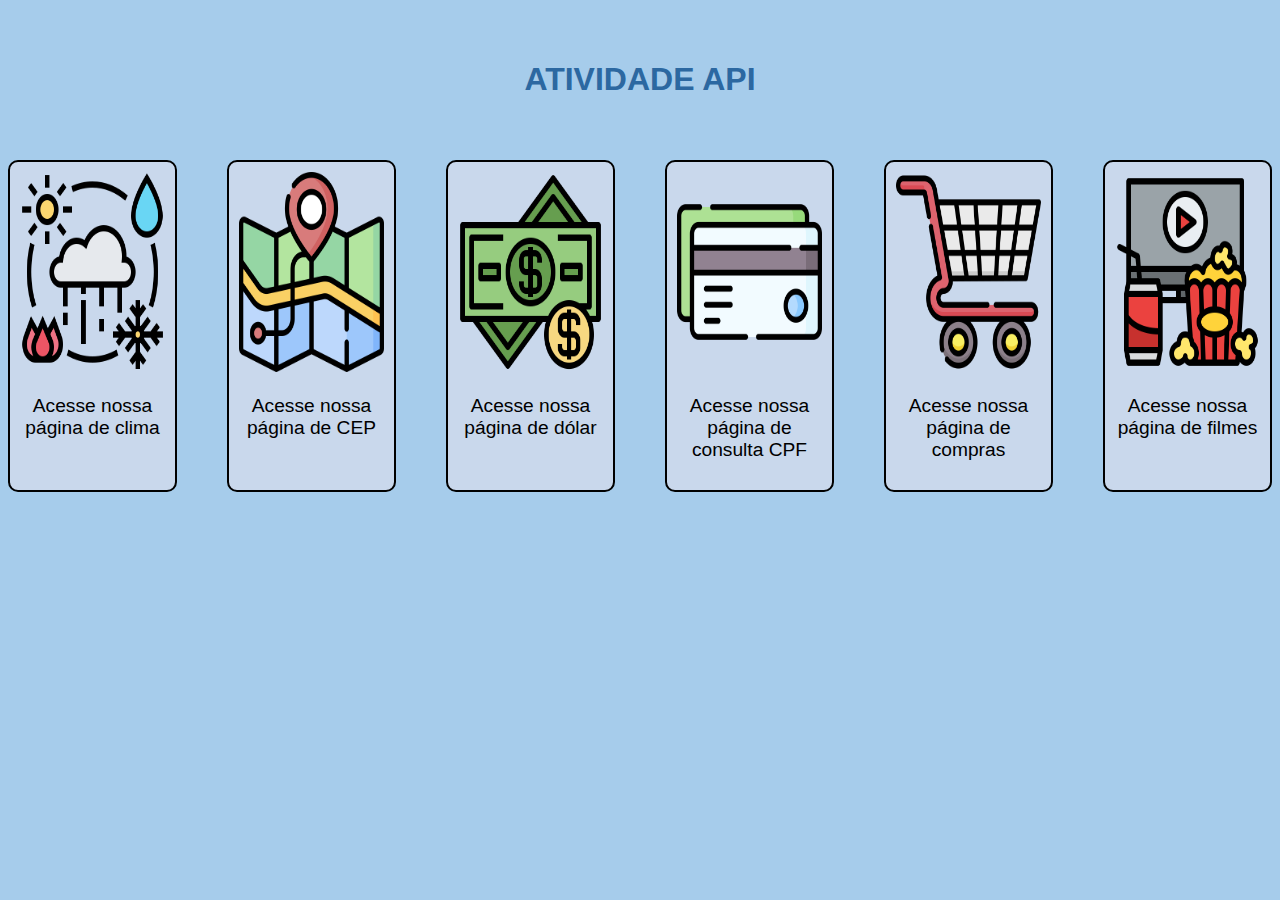
<file: index.html>
<!DOCTYPE html>
<html lang="en">
<head>
    <meta charset="UTF-8">
    <meta http-equiv="X-UA-Compatible" content="IE=edge">
    <meta name="viewport" content="width=device-width, initial-scale=1.0">
    <title>ATIVIDADE API💻🖱</title>
    <link rel="stylesheet" href="style.css">
</head>
<body>
    <h1>ATIVIDADE API</h1>
    <div class="container">
        <div class="item">
            <a href="tempo.html">
                <img src="img/clima.png" alt="Clima">
                <p>Acesse nossa página de clima</p>
            </a>
        </div>
        <div class="item">
            <a href="CEP.html">
                <img src="img/mapa.png" alt="Mapa">
                <p>Acesse nossa página de CEP</p>
            </a>
        </div>
        <div class="item">
            <a href="dolar.html">
                <img src="img/dolar.png" alt="Dólar">
                <p>Acesse nossa página de dólar</p>
            </a>
        </div>
        <div class="item">
            <a href="cpf.HTML">
                <img src="img/cpf.png" alt="CPF">
                <p>Acesse nossa página de consulta CPF</p>
            </a>
        </div>
        <div class="item">
            <a href="E-commerce.html">
                <img src="img/carrinho.png" alt="CPF">
                <p>Acesse nossa página de compras</p>
            </a>
        </div>
        <div class="item">
            <a href="filme.html">
                <img src="img/filmes.png" alt="CPF">
                <p>Acesse nossa página de filmes</p>
            </a>
        </div>
    </div>
    
</body>
</html>
</file>
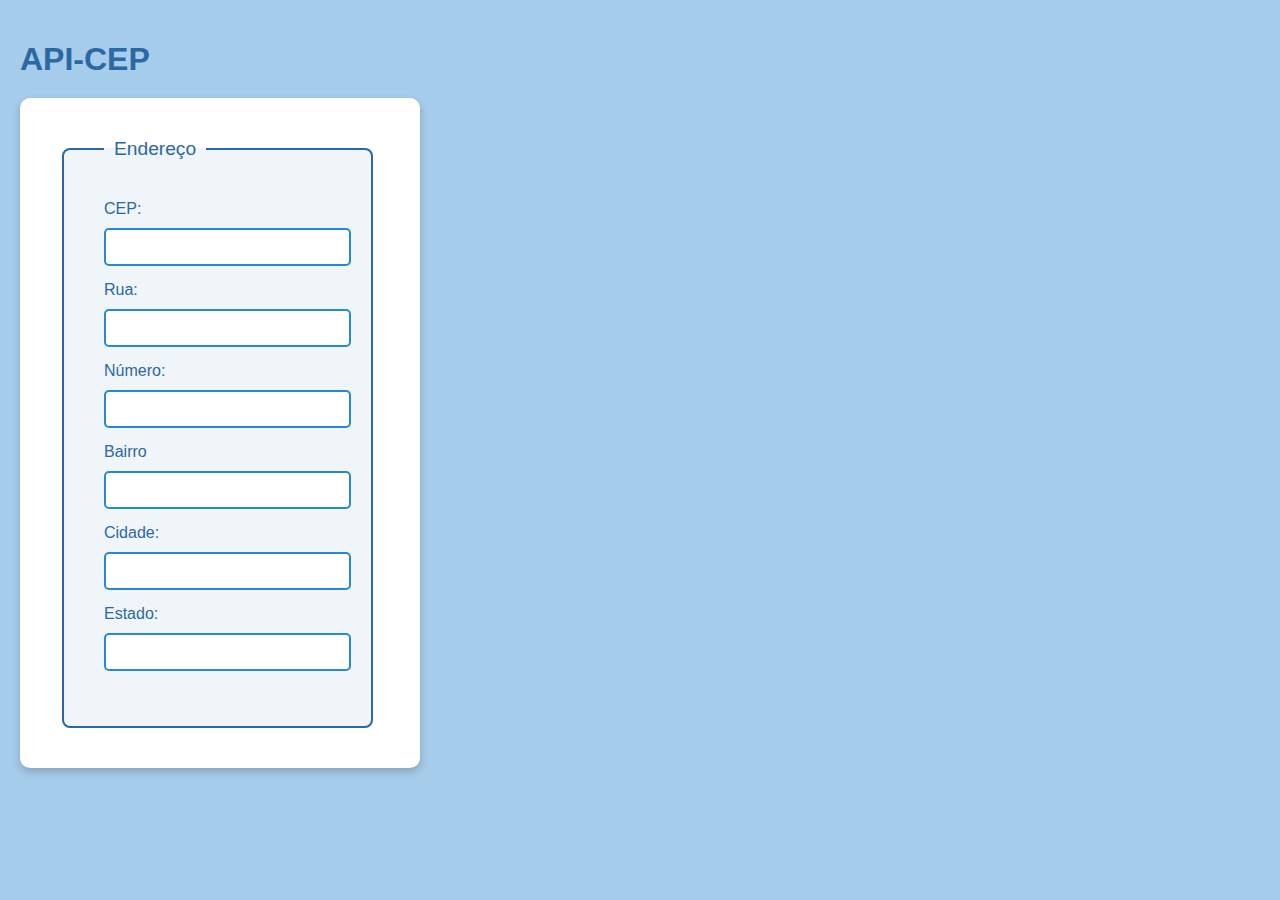
<file: CEP.html>
<!DOCTYPE html>
<html lang="pt-br">
<head>
    <meta charset="UTF-8">
    <meta http-equiv="X-UA-Compatible" content="IE=edge">
    <meta name="viewport" content="width=device-width, initial-scale=1.0">
    <link rel="stylesheet" href="cep.css">
    <title>API-CEP</title>
</head>
<body>
    <h1>API-CEP</h1>
    <div class="caixa">
        <fieldset>
            <legend>Endereço</legend>
            <label for="cep">CEP:</label>
            <input type="text" id="cep" autocomplete="off">
            <br>
            <label for="rua">Rua:</label>
            <input type="text" id="rua" readonly>
            <br>
            <label for="numero">Número:</label>
            <input type="text" id="numero">
            <br>
            <label for="bairro">Bairro</label>
            <input type="text" id="bairro" readonly>
            <br>
            <label for="cidade">Cidade:</label>
            <input type="text" id="cidade" readonly>
            <br>
            <label for="estado">Estado:</label>
            <input type="text" id="estado" readonly>
        <br>
    </div>
</body>




<script>
    //preencher os inputs com arrow functions
    const preencherFormulario = (endereco) => {
    document.getElementById("rua").value = endereco.logradouro;
    document.getElementById("bairro").value = endereco.bairro;
    document.getElementById("cidade").value = endereco.localidade;
    document.getElementById("estado").value = endereco.uf;
}
//autopreenchimento
const cepValido = (cep) => {
    if (cep.length == 8) {
        return true;
    } else {
        return false;
    }
}
//buscar API
//Com async e await podemos trabalhar com código assíncrono em um estilo mais parecido com o bom e velho código síncrono.
const pesquisarCep = async () => {
    const cep = document.getElementById("cep").value;
    const url = `http://viacep.com.br/ws/${cep}/json/`;
    if (cepValido(cep)) {
        const dados = await fetch(url);
        const endereco = await dados.json();
            preencherFormulario(endereco);
        }
}
document.getElementById("cep").addEventListener("focusout", pesquisarCep);
</script>
</html>
</file>
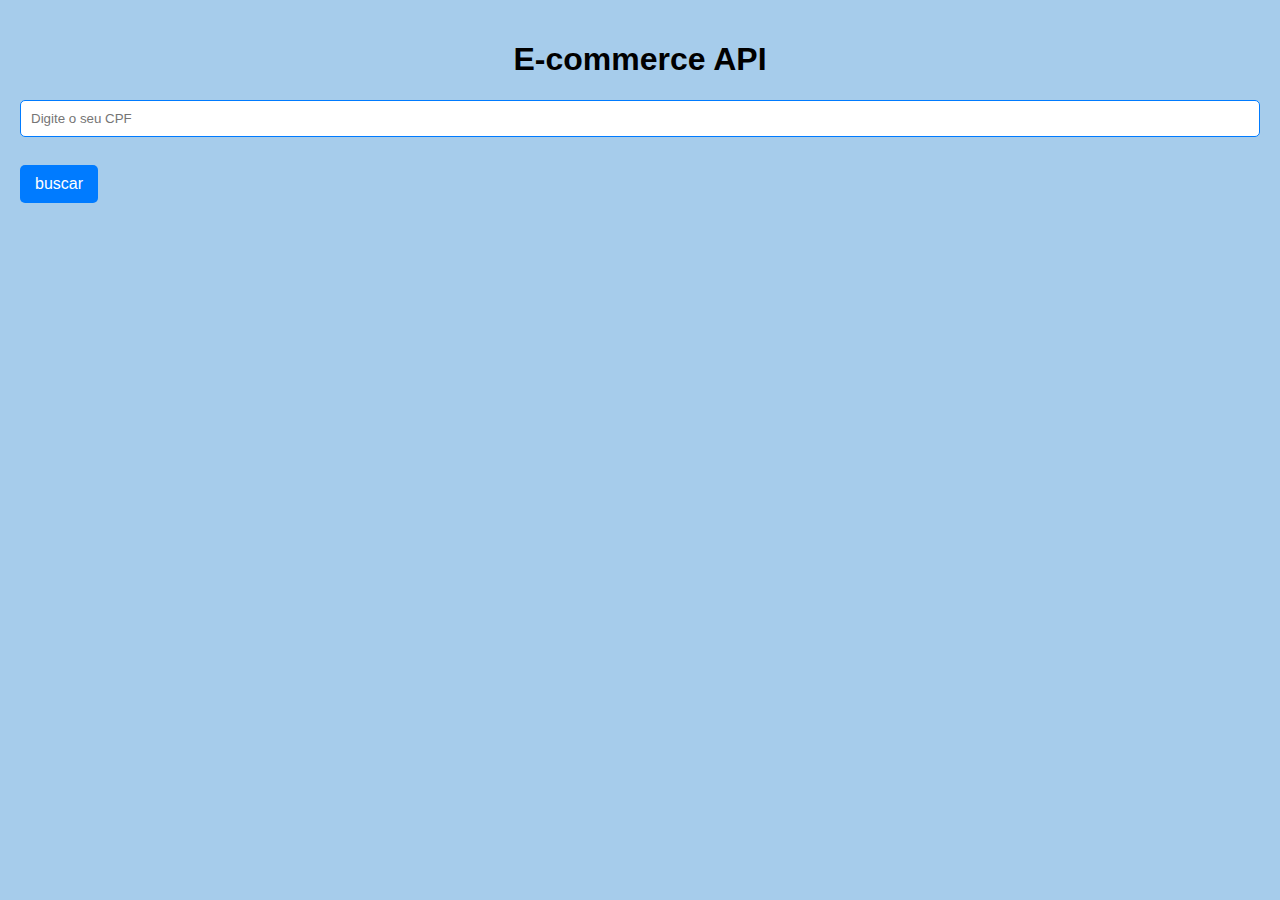
<file: cpf.HTML>
<!DOCTYPE html>
<html lang="en">
<head>
    <meta charset="UTF-8">
    <meta name="viewport" content="width=device-width, initial-scale=1.0">
    <title>Document</title>
    <link rel="stylesheet" href="cpf.css">
</head>
<body>

    <h1>E-commerce API</h1>
    <div id="imagem"></div>
    <div id="nome"></div>
    <div id="sobrenome"></div>
    <div id="cidade"></div>
    <div id="pais"></div>
    <div id="idade"></div>

    <input type="number" id="valor" placeholder="Digite o seu CPF">
    <div id="erro"></div>
    <br>
    <button onclick="buscar()">buscar</button>

    <script src="cpf.js"></script>
</body>
</html>
</file>
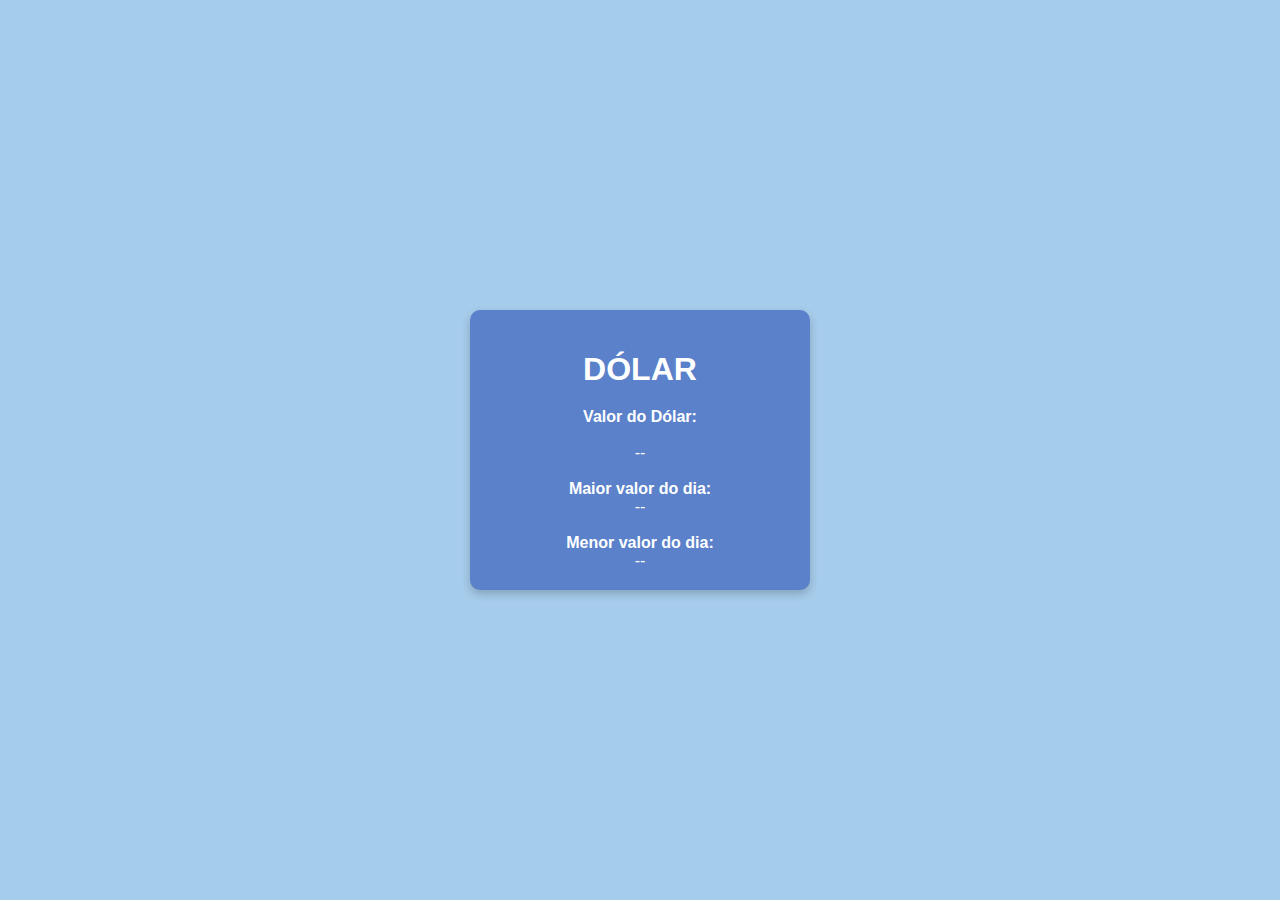
<file: dolar.html>
<!DOCTYPE html>
<html lang="en">

<head>
    <meta charset="UTF-8">
    <meta name="viewport" content="width=device-width, initial-scale=1.0">
    <meta http-equiv="refresh" content="10">
    <title>Cotação do Dólar</title>
    <link rel="stylesheet" href="dolar.css">

</head>

<body>
<div class="caixa">
    <h1>DÓLAR</h1>
    <label for="valorDolar">Valor do Dólar:</label>
    <br>
    <p id="valorDolar">--</p>
    <br>
    <label for="maiorValor">Maior valor do dia:</label>
    <p id="maiorValor">--</p>
    <br>
    <label for="menorValor">Menor valor do dia:</label>
    <p id="menorValor">--</p>
</div>
    <script src="dolar.js"></script>
</body>

</html>
</file>
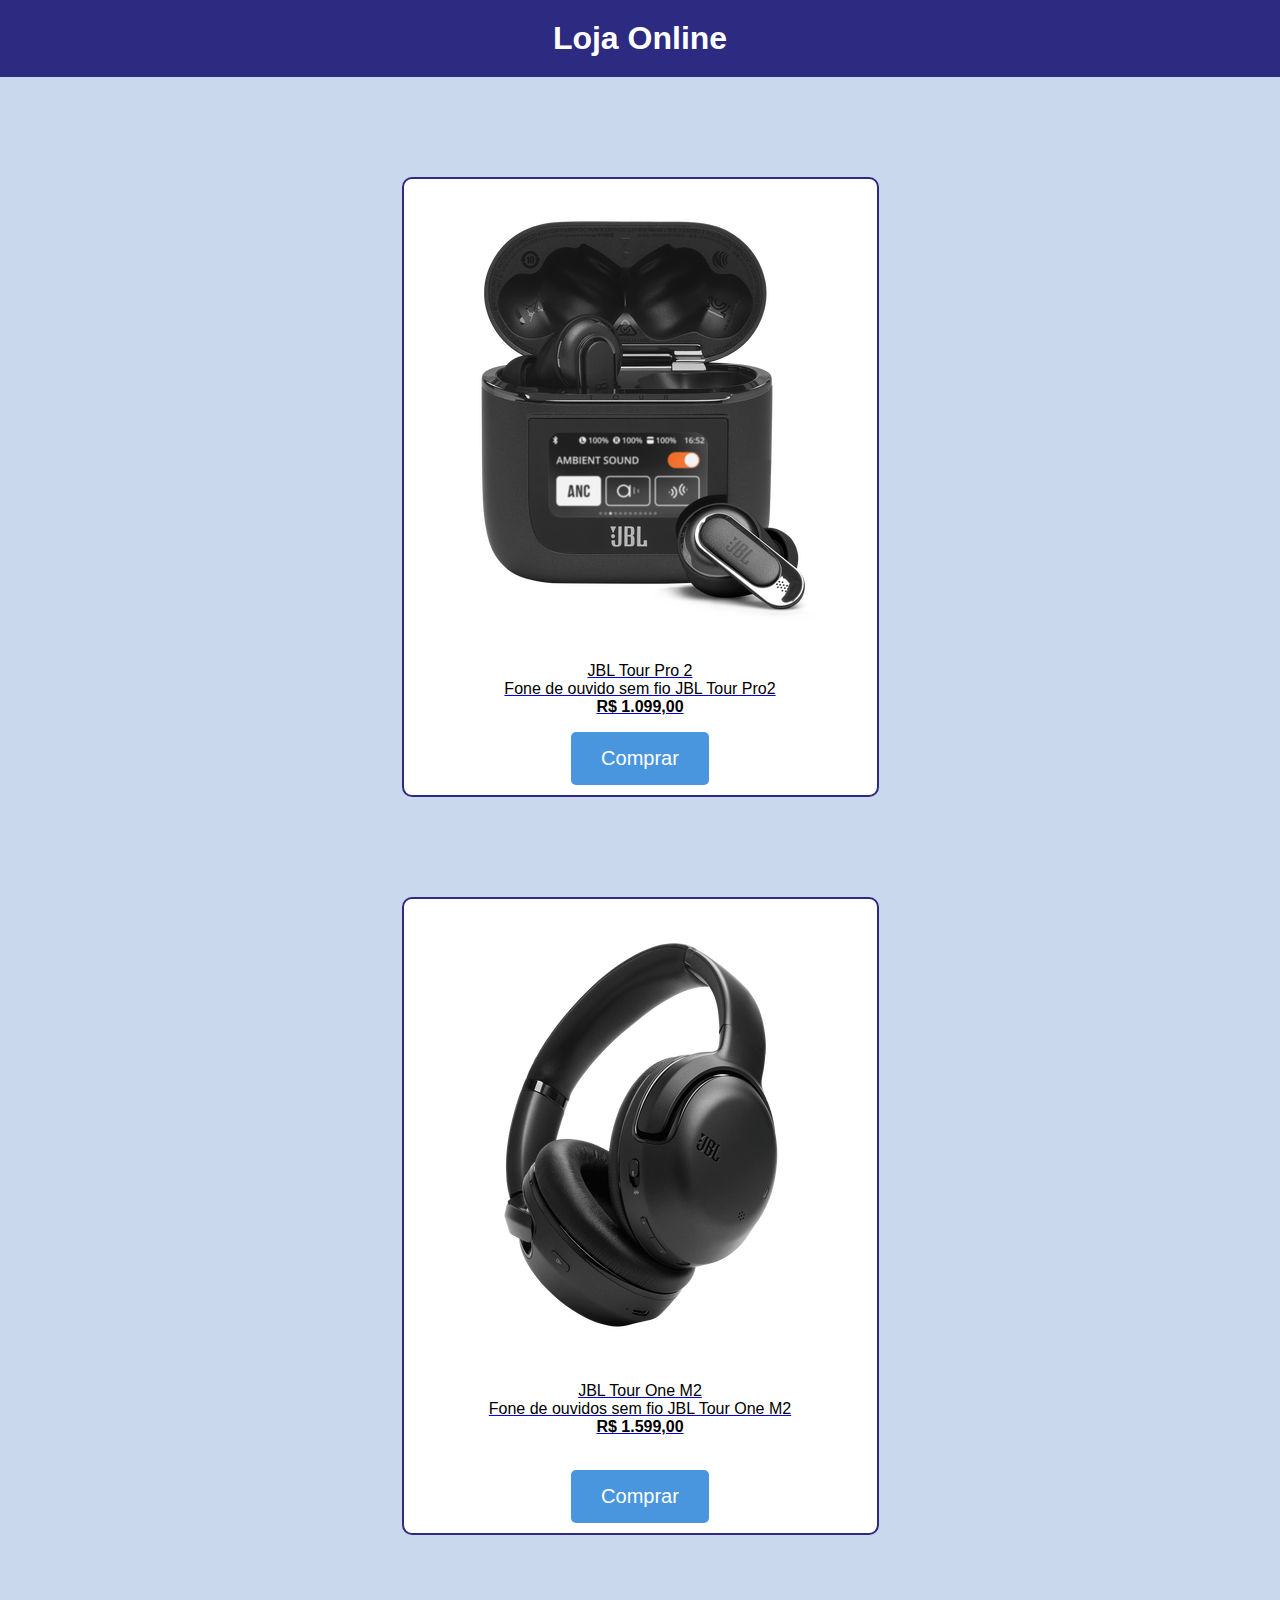
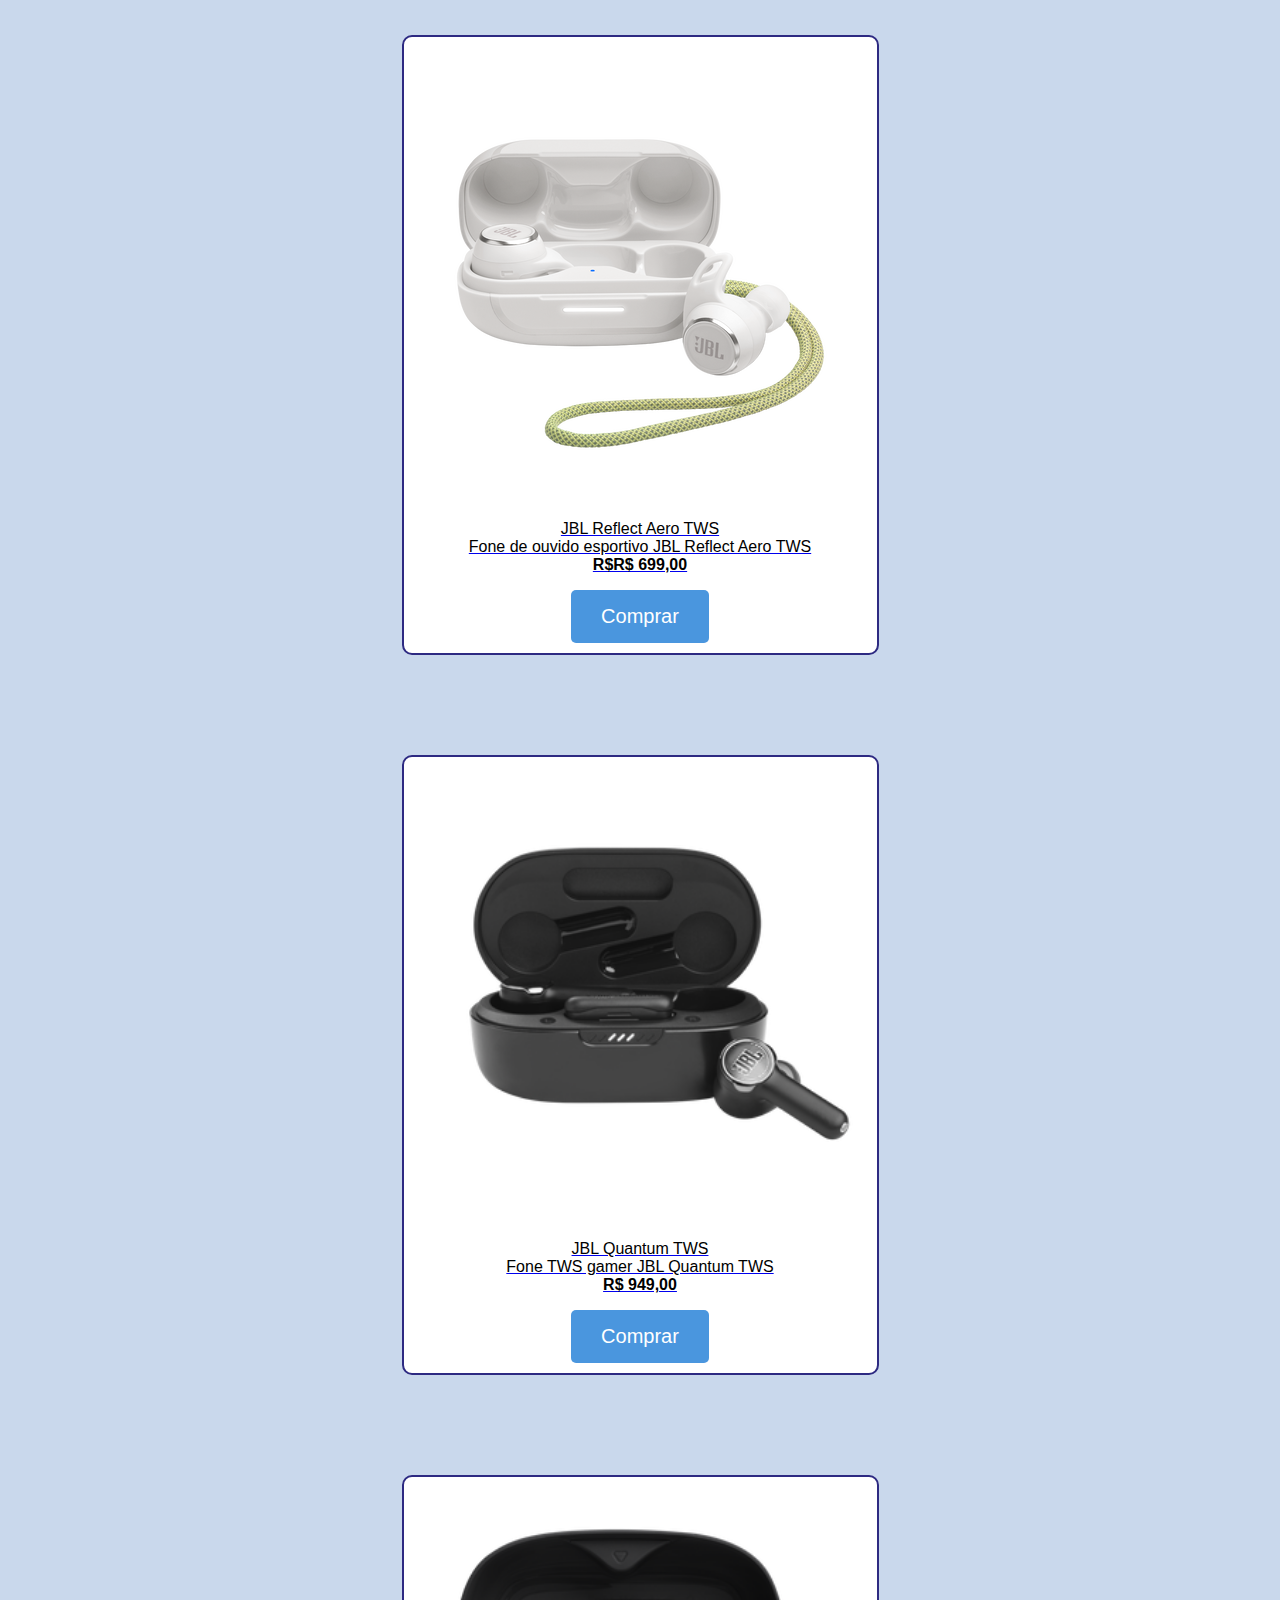
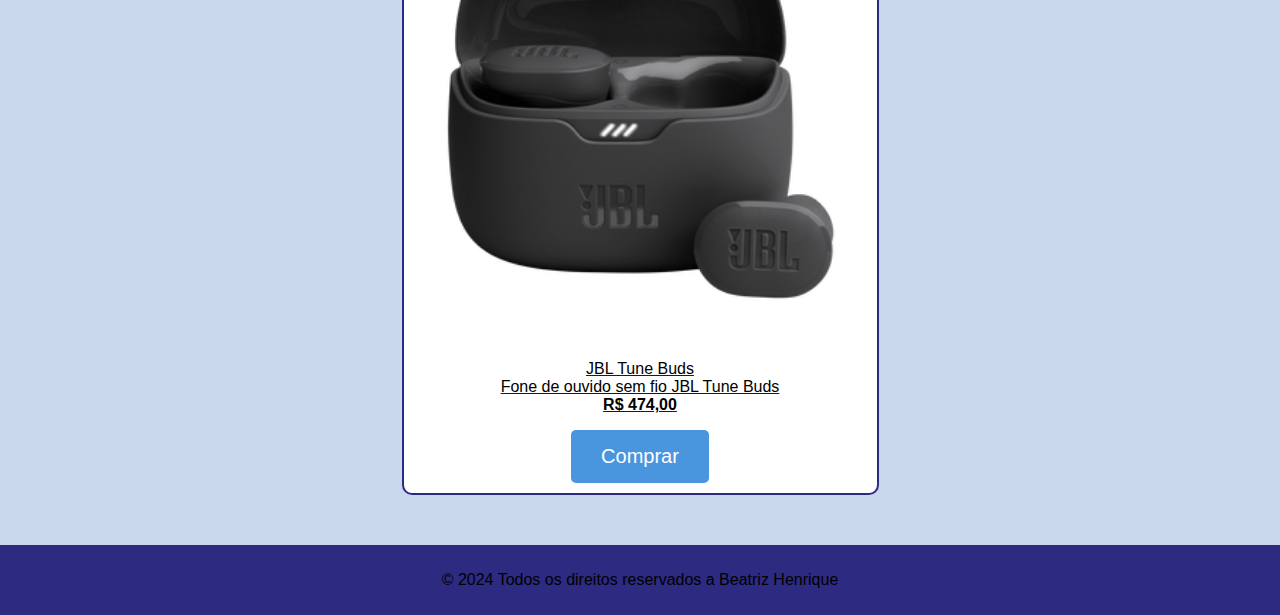
<file: E-commerce.html>
<!DOCTYPE html>
<html lang="pt-BR">
<head>
    <meta charset="UTF-8">
    <meta name="viewport" content="width=device-width, initial-scale=1.0">
    <title>Loja Online</title>
    <link rel="stylesheet" href="E-commerce.css">
</head>
<body>

    <header>
        <h1>Loja Online</h1>
    </header>
    <div class="container">
        <div class="item">
            <a href="https://www.jbl.com.br/fones-de-ouvido-promocao/TOUR-PRO-2.html?dwvar_TOUR-PRO-2_color=Black-GLOBAL-Current&cgid=fones-de-ouvido-promocao">
                <img src="img/fone1.webp" alt="Fone de ouvido" width="453px">
                <p>JBL Tour Pro 2 <br>
                Fone de ouvido sem fio JBL Tour Pro2 <br>
                <strong>R$ 1.099,00</strong> </p>
                <button class="btn-comprar">Comprar</button>
            </a>
        </div>

        <div class="item">
            <a href="https://www.jbl.com.br/fones-de-ouvido-promocao/TOUR-ONE-M2.html?dwvar_TOUR-ONE-M2_color=Black-GLOBAL-Current&cgid=fones-de-ouvido-promocao">
                <img src="img/fone2.webp" alt="Fone de ouvido" width="453px">
                <p>JBL Tour One M2 <br>
                   Fone de ouvidos sem fio JBL Tour One M2 <br>
                   <strong>R$ 1.599,00</strong><br><br></p>
                <button class="btn-comprar">Comprar</button>
            </a>
        </div>
        

        <div class="item">
            <a href="https://www.jbl.com.br/fones-de-ouvido-promocao/REFLECT-AERO.html?dwvar_REFLECT-AERO_color=White-GLOBAL-Current&cgid=fones-de-ouvido-promocao">
                <img src="img/fone3.webp" alt="Fone de ouvido" width="453px">
                <p>JBL Reflect Aero TWS<br>
                    Fone de ouvido esportivo JBL Reflect Aero TWS<br>
                    <strong>R$R$ 699,00</strong> </p>
                <button class="btn-comprar">Comprar</button>
            </a>
        </div>
       
    
        

        <div class="item">
            <a href="https://www.jbl.com.br/fones-de-ouvido-promocao/QUANTUM-TWS.html?dwvar_QUANTUM-TWS_color=Black-GLOBAL-Current&cgid=fones-de-ouvido-promocao">
                <img src="img/fone4.webp" alt="Fone de ouvido" width="453px">
                <p>JBL Quantum TWS<br>
                    Fone TWS gamer JBL Quantum TWS<br>
                    <strong>R$ 949,00</strong> </p>
                <button class="btn-comprar">Comprar</button>
            </a>
        </div>
        

       
        <div class="item">
            <a href="https://www.jbl.com.br/fones-de-ouvido-promocao/TUNE-BUDS.html?dwvar_TUNE-BUDS_color=Black-GLOBAL-Current&cgid=fones-de-ouvido-promocao">
                <img src="img/fone5.webp" alt="Fone de ouvido" width="453px">
                <p>JBL Tune Buds<br>
                    Fone de ouvido sem fio JBL Tune Buds <br>
                    <strong> R$ 474,00</strong> </p>
                <button class="btn-comprar">Comprar</button>
            </a>
        </div>
    </div>
<footer>
    <p>&copy; 2024 Todos os direitos reservados a Beatriz Henrique</p>
</footer>
</body>
</html>
</file>
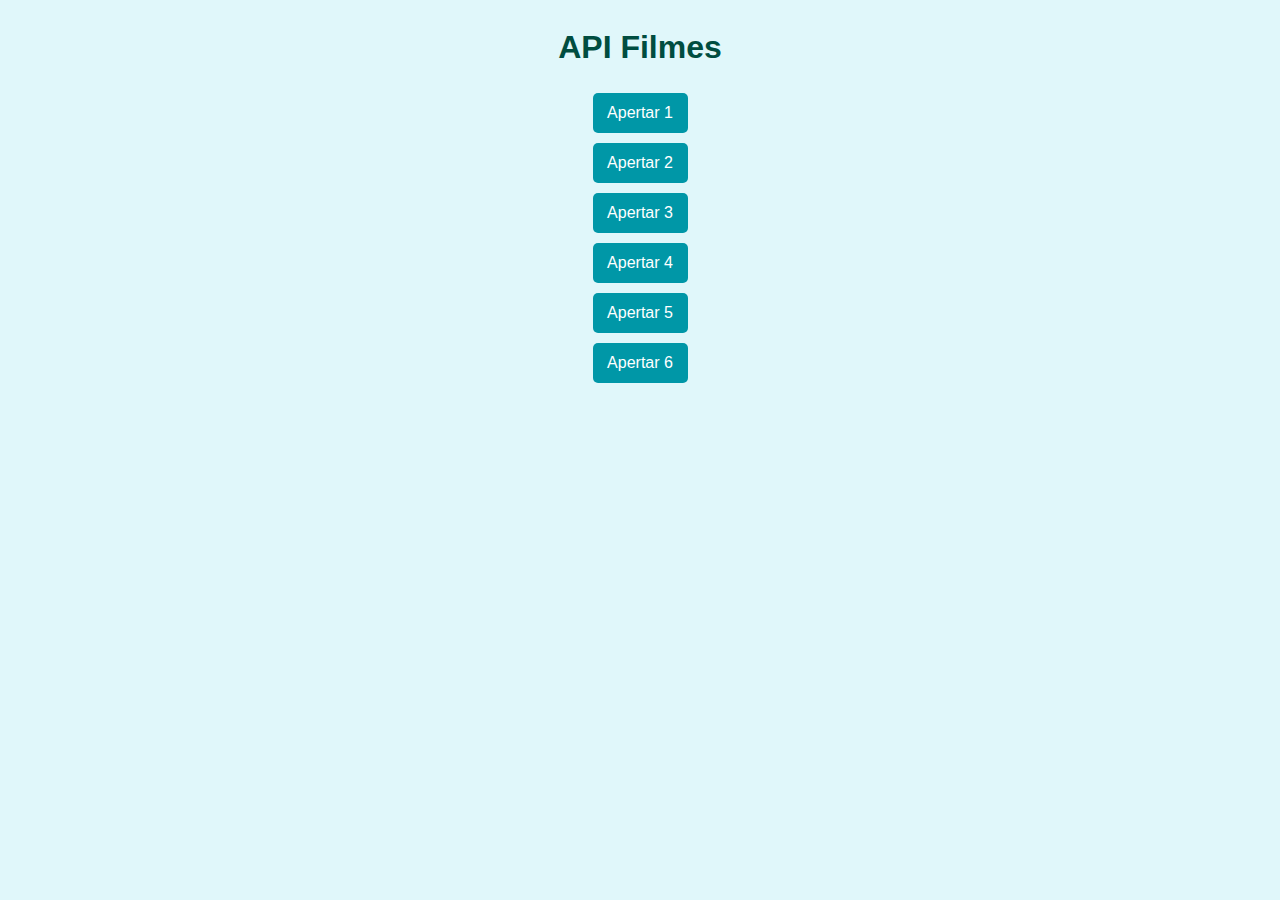
<file: filme.html>
<!DOCTYPE html>
<html lang="pt-BR">
<head>
    <meta charset="UTF-8">
    <meta name="viewport" content="width=device-width, initial-scale=1.0">
    <title>API Filmes</title>
    <link rel="stylesheet" href="filmes.css"> <!-- Link para o CSS -->
</head>
<body>
    
    <div class="container">
        <h1>API Filmes</h1>
        <div id="imagem"></div>
        <div id="titulo"></div>
        <div id="diretor"></div>
        <div id="genero"></div>
        <div id="sinopse"></div>

        <button onclick="apertar1()">Apertar 1</button>
        <button onclick="apertar2()">Apertar 2</button>
        <button onclick="apertar3()">Apertar 3</button>
        <button onclick="apertar4()">Apertar 4</button>
        <button onclick="apertar5()">Apertar 5</button>
        <button onclick="apertar6()">Apertar 6</button>
    </div>    

    <script src="filme.js"></script>
</body>
</html>
</file>
<file: style.css>
body {
    background-color: rgb(166, 204, 235);
    font-family: Arial, sans-serif;
}

h1 {
    color: rgb(44, 104, 161);
    display: flex;
    justify-content: center;
    align-items: center;
    padding: 40px;
}

.container {
    display: flex;
    justify-content: center;
    gap: 50px;
}

.item {
    text-align: center;
    width: 200px; /* Tamanho dos quadrados */
    border: 2px solid black;
    border-radius: 10px;
    padding: 10px;
    background-color: rgb(201, 216, 236);
}

.item img {
    width: 100%;
    height: 200px; /* Altura fixa para criar quadrados */
    border-radius: 5px;
}

.item p {
    font-size: 1.2rem;
    color: black;
}

a {
    text-decoration: none;
}
</file>
<file: cep.css>
body {
    background-color: rgb(166, 204, 235);
    font-family: Arial, sans-serif;
    color: rgb(44, 104, 161);
    margin: 0;
    padding: 20px; /* Espaçamento em volta do conteúdo */
}

h1 {
    text-align: left; /* Alinhado à esquerda */
    color: rgb(44, 104, 161);
    margin-bottom: 20px; /* Espaçamento abaixo do título */
}

.caixa {
    background-color: white;
    padding: 40px;
    border-radius: 10px;
    box-shadow: 0px 4px 8px rgba(0, 0, 0, 0.2);
    width: 320px;
    display: flex;

}

fieldset {
    border: 2px solid rgb(44, 104, 161);
    border-radius: 8px;
    padding: 40px;
    background-color: rgb(240, 245, 250);
}

legend {
    font-size: 1.2rem;
    color: rgb(44, 104, 161);
    padding: 0 10px;
}

label {
    display: block;
    margin-bottom: 10px;
    font-size: 1rem;
    color: rgb(44, 104, 161);
}

input {
    width: 100%;
    padding: 8px;
    margin-bottom: 15px;
    border-radius: 5px;
    border: 2px solid rgb(38, 137, 213);
    font-size: 1rem;
    outline: none;
    transition: border-color 0.3s ease;
}
</file>
<file: cpf.css>
#erro {
    color: red;
    
}
body {
    background-color: rgb(166, 204, 235);
    font-family: Arial, sans-serif;
    color: #333;
    margin: 0;
    padding: 20px;
}

h1 {
    text-align: center;
    color: #000000; /* Azul mais forte para o título */
}



input {
    padding: 10px;
    border: 1px solid #007bff;
    border-radius: 5px;
    width: calc(100% - 22px); /* Ajusta largura considerando padding */
    margin-bottom: 10px;
}

button {
    padding: 10px 15px;
    background-color: #007bff; /* Azul do botão */
    color: white;
    border: none;
    border-radius: 5px;
    cursor: pointer;
    font-size: 16px;
}

button:hover {
    background-color: #0056b3; /* Azul mais escuro ao passar o mouse */
}
#imagem{
    justify-content: center;
    display: flex;
    align-items: center;

}

div{
    justify-content: center;
    display: flex;
    align-items: center;

}
</file>
<file: dolar.css>
body {
    font-family: Arial, sans-serif;
    display: flex; /* Ativa o flexbox no corpo */
    justify-content: center; /* Centraliza a caixa horizontalmente */
    align-items: center; /* Centraliza a caixa verticalmente */
    height: 100vh; /* Preenche a altura total da janela */
    margin: 0; /* Remove margens padrão */
    background-color: rgb(166, 204, 235);
}

label {
    font-weight: bold;
}

p {
    margin: 0;
}

label, p, h1 {
    display: flex;
    justify-content: center;
    align-items: center;
}

h1 {
    margin-bottom: 20px; /* Espaçamento abaixo do título */
}

.caixa {
    background-color: rgb(90, 129, 202); /* Cor azul-marinho */
    color: white; /* Texto branco para contraste */
    border-radius: 10px; /* Bordas arredondadas */
    padding: 20px; /* Espaçamento interno */
    box-shadow: 0 4px 8px rgba(0, 0, 0, 0.2); /* Sombra para destaque */
    display: flex;
    flex-direction: column;
    align-items: center; /* Centraliza os itens dentro da caixa */
    width: 300px; /* Largura fixa para a caixa */
}
</file>
<file: E-commerce.css>
body {
    font-family: Arial, sans-serif;
    text-align: center;
    background-color: rgb(201, 216, 236);
    margin: 0;
    padding: 0;
}

header {
    background-color: rgb(45, 42, 130);
    color: white;
    padding: 20px;
}

h1 {
    margin: 0;
}

.container {
    display: flex;
    flex-direction: column;
    align-items: center; /* Centraliza os itens */
    margin-top: 50px;
}

.item {
    text-align: center;
    width: 453px;
    border: 2px solid rgb(45, 42, 130);
    border-radius: 10px;
    padding: 10px;
    background-color: white;
    margin: 50px 0; /* Margem apenas vertical */
}

p {
    color: black;
}

.btn-comprar {
    background-color: #4a96de;
    color: white;
    padding: 15px 30px;
    font-size: 20px;
    border: none;
    border-radius: 5px;
    cursor: pointer;
    transition: background-color 0.3s ease;
}

.btn-comprar:hover {
    background-color: #0f3d5f;
}

footer {
    color: white;
    text-align: center;
    padding: 10px;
    background-color: rgb(45, 42, 130);
}
</file>
<file: filmes.css>
body {
    font-family: Arial, sans-serif;
    background-color: #e0f7fa; /* Azul claro */
    color: #004d40; /* Texto em um tom escuro */
    text-align: center;
   
}

#imagem img {
    border: 2px solid #00838f; /* Borda das imagens */
    border-radius: 8px; /* Bordas arredondadas */
}

button {
    background-color: #0097a7; /* Botão azul claro */
    color: white;
    border: none;
    border-radius: 5px;
    width: 95px;
    height: 40px;
    margin: 5px;
    cursor: pointer;
    font-size: 16px;
}

button:hover {
    background-color: #00796b; /* Cor do botão ao passar o mouse */
}

.container {
    display: flex;
    flex-direction: column;
    align-items: center; /* Centraliza horizontalmente */
}
</file>
